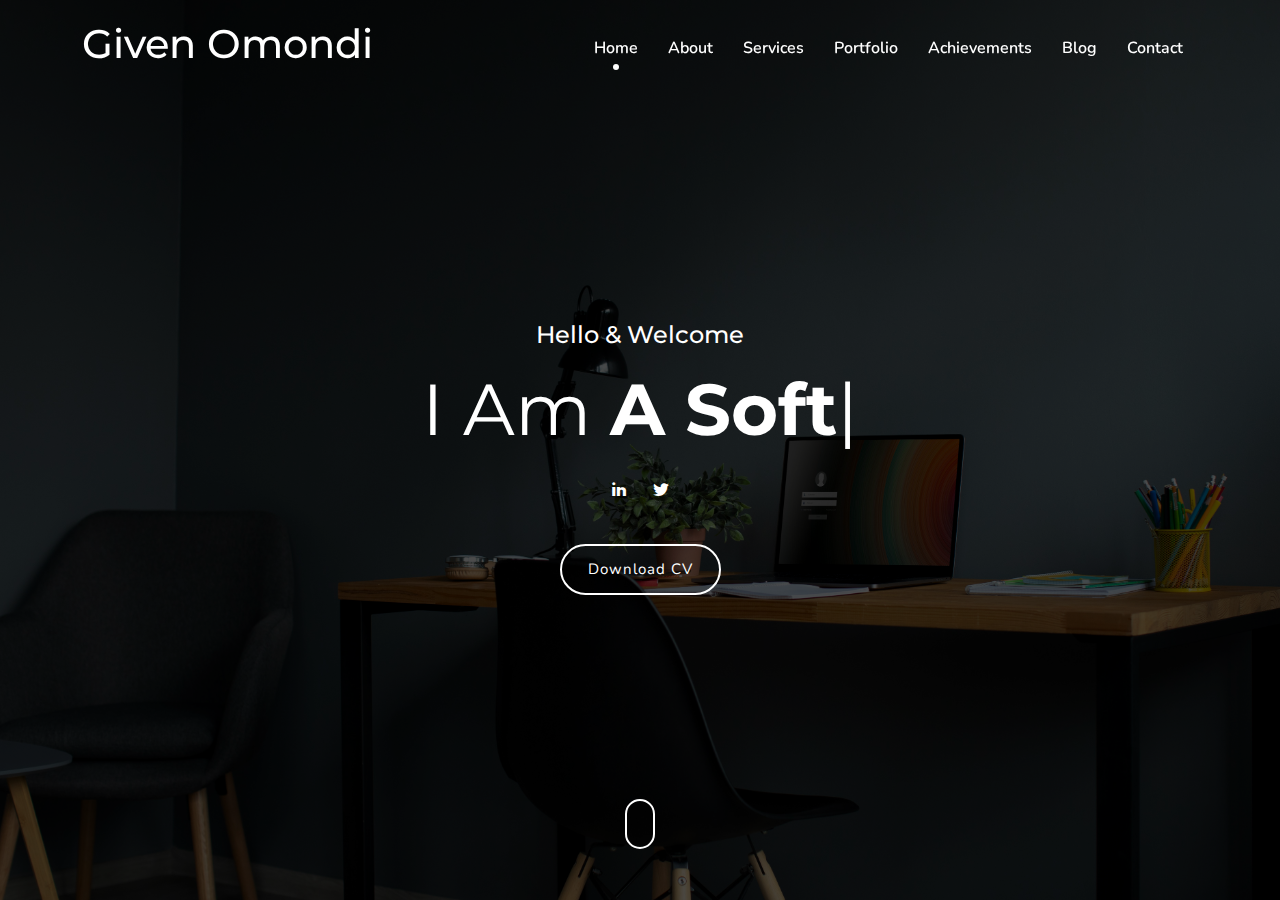
<file: index.html>
<!DOCTYPE html>
<html lang="en">
<head>
        <meta charset="UTF-8">
        <meta name="viewport" content="width=device-width, initial-scale=1">
        <title>Legion</title>
        <link rel="stylesheet" href="assets/css/bootstrap.min.css" />
        <link rel="stylesheet" href="assets/css/materialdesignicons.min.css">
        <link rel="stylesheet" href="assets/css/animate.min.css">
        <link rel="stylesheet" href="assets/css/style.css">
</head>

<body>

    <nav class="navbar navbar-expand-lg fixed-top custom-nav sticky">
        <div class="container">
            <a class='navbar-brand logo' href='index_1.html'>
                <h1>Given Omondi</h1>
            </a>
            <button class="navbar-toggler" type="button" data-bs-toggle="collapse" data-bs-target="#navbarSupportedContent" aria-controls="navbarSupportedContent" aria-expanded="true" aria-label="Toggle navigation">
                <i class="mdi mdi-menu"></i>
            </button>
            <div class="collapse navbar-collapse" id="navbarSupportedContent">
                <ul class="navbar-nav ms-auto">
                    <li class="nav-item active">
                        <a href="#" class="nav-link">Home</a>
                    </li>
                    <li class="nav-item">
                        <a href="about.html" class="nav-link">About</a>
                    </li>
                    <li class="nav-item">
                        <a href="#" class="nav-link">Services</a>
                        </li>
                        <li class="nav-item">
                            <a href="#" class="nav-link">Portfolio</a>
                        </li>
                        <li class="nav-item">
                            <a href="#" class="nav-link">Achievements</a>
                        </li>
                        <li class="nav-item">
                            <a href="#" class="nav-link">Blog</a>
                        </li>
                        <li class="nav-item">
                            <a href="#" class="nav-link">Contact</a>
                        </li>
                    </ul>
                </div>
            </div>
    </nav>

        <section class="home-bg section h-100vh" id="home">
            <div class="bg-overlay"></div>
                <div class="container z-index">
                    <div class="row justify-content-center">
                        <div class="col-lg-12">
                            <div class="text-white text-center">
                                <h4>Hello & Welcome</h4>
                                <h1 class="header_title mb-0 mt-3">I Am <span class="element fw-bold" data-elements="A Software."></span></h1>
                                <ul class="social_home list-unstyled text-center pt-4">
                                    <li class="list-inline-item"><a href="https://www.linkedin.com/in/given-omondi/"><i class="mdi mdi-linkedin"></i></a></li>
                                    <!-- <li class="list-inline-item"><a href="https://github.com/Legion-ke"><i class="mdi mdi-github"></i></a></li>
                                    <li class="list-inline-item"><a href="https://www.instagram.com/isthat_given/"><i class="mdi mdi-instagram"></i></a></li> -->
                                    <li class="list-inline-item"><a href="https://twitter.com/arsenmiles"><i class="mdi mdi-twitter"></i></a></li>
                                </ul>
                                <div class="header_btn">
                                    <a href="my_resume.pdf" class="btn btn-outline-custom btn-rounded mt-4">Download CV</a>
                                </div>
                            </div>
                        </div>
                    </div>
                </div>
            <div class="scroll_down">
                <a href="#about" class="scroll">
                    <i class="mbri-arrow-down text-white"></i>
                </a>
            </div>
        </section>


        <script src="https://cdn.jsdelivr.net/npm/bootstrap@5.3.3/dist/js/bootstrap.bundle.min.js"></script>
        <script src="assets/js/jquery.min.js"></script>
        <script src="assets/js/typed.js"></script>         
        <script>
            $(".element").each(function() {
                var $this = $(this);
                $this.typed({
                    strings: $this.attr('data-elements').split(','),
                    typeSpeed: 100,
                    backDelay: 3000
                });
            });
        </script>
        <script>
            $(document).ready(function() {
                // Smooth scrolling for navigation links
                $('a.scroll').on('click', function(event) {
                    if (this.hash !== '') {
                        event.preventDefault();
        
                        const hash = this.hash;
        
                        $('html, body').animate({
                            scrollTop: $(hash).offset().top
                        }, 800, function() {
                            window.location.hash = hash;
                        });
                    }
                });
            });
        </script>
        
</body>
</html>
</file>
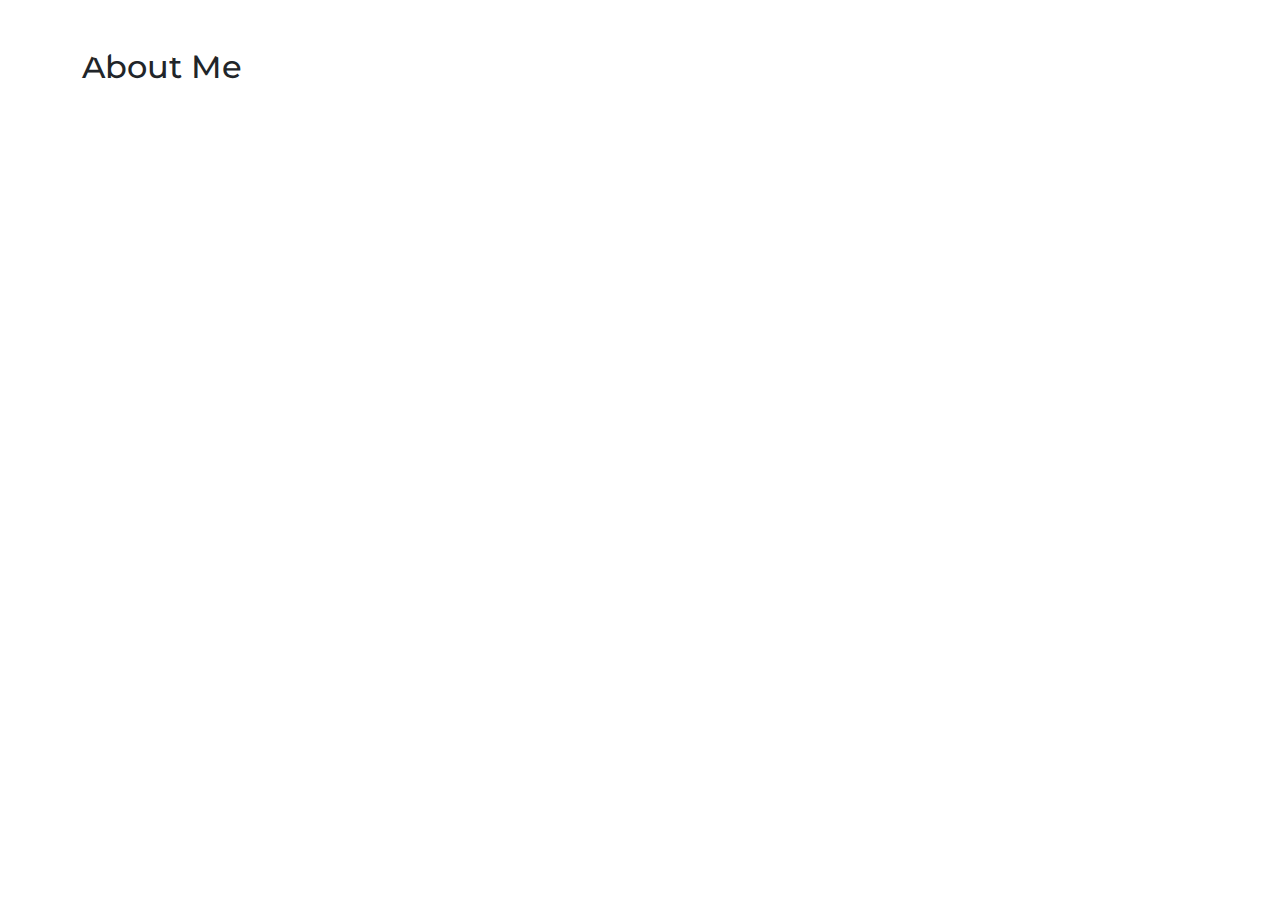
<file: about.html>
<!DOCTYPE html>
<html lang="en">
<head>
    <meta charset="UTF-8">
    <meta name="viewport" content="width=device-width, initial-scale=1">
    <title>Legion</title>
    <link rel="stylesheet" href="assets/css/bootstrap.min.css" />
    <link rel="stylesheet" href="assets/css/materialdesignicons.min.css">
    <link rel="stylesheet" href="assets/css/animate.min.css">
    <link rel="stylesheet" href="assets/css/style.css">
</head>
</head>
<body>
    <!-- Navigation bar code goes here -->
    <nav class="navbar navbar-expand-lg fixed-top custom-nav sticky">
        <div class="container">
            <a class='navbar-brand logo' href='index_1.html'>
                <h1>Given Omondi</h1>
            </a>
            <button class="navbar-toggler" type="button" data-bs-toggle="collapse" data-bs-target="#navbarSupportedContent" aria-controls="navbarSupportedContent" aria-expanded="true" aria-label="Toggle navigation">
                <i class="mdi mdi-menu"></i>
            </button>
            <div class="collapse navbar-collapse" id="navbarSupportedContent">
                <ul class="navbar-nav ms-auto">
                    <li class="nav-item active">
                        <a href="#" class="nav-link">Home</a>
                    </li>
                    <li class="nav-item">
                        <a href="about.html" class="nav-link">About</a>
                    </li>
                    <li class="nav-item">
                        <a href="#" class="nav-link">Services</a>
                        </li>
                        <li class="nav-item">
                            <a href="#" class="nav-link">Portfolio</a>
                        </li>
                        <li class="nav-item">
                            <a href="#" class="nav-link">Achievements</a>
                        </li>
                        <li class="nav-item">
                            <a href="#" class="nav-link">Blog</a>
                        </li>
                        <li class="nav-item">
                            <a href="#" class="nav-link">Contact</a>
                        </li>
                    </ul>
                </div>
            </div>
    </nav>

    <section class="section" id="about">
        <div class="container">
            <h2>About Me</h2>
            <!-- Add your about content here -->
        </div>
    </section>

    <!-- Add JavaScript links here -->
</body>
</html>
</file>
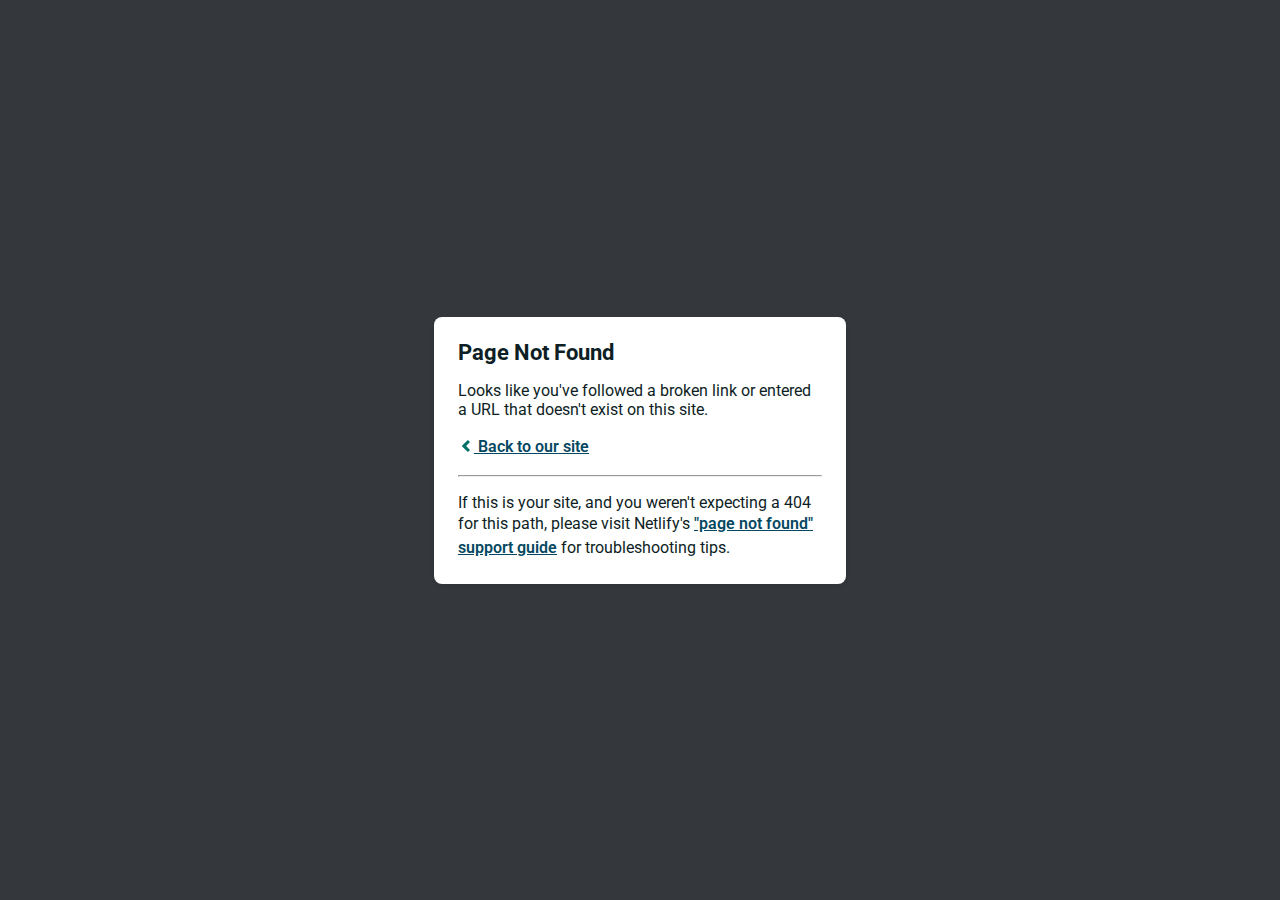
<file: assets/fonts/materialdesignicons-webfontdf71.html>
<!DOCTYPE html>
<html>
  <head>
    <meta charset="utf-8">
    <meta name="viewport" content="width=device-width, initial-scale=1.0, maximum-scale=1.0, user-scalable=no">

    <title>Page Not Found</title>
    <link href='https://fonts.googleapis.com/css?family=Roboto:400,700&subset=latin,latin-ext' rel='stylesheet' type='text/css'>
    <style>
    body {
      font-family: -apple-system, BlinkMacSystemFont, "Segoe UI", Roboto, Helvetica, Arial, sans-serif, "Apple Color Emoji", "Segoe UI Emoji", "Segoe UI Symbol";
      background: rgb(52, 56, 60);
      color: white;
      overflow: hidden;
      margin: 0;
      padding: 0;
    }

    h1 {
      margin: 0;
      font-size: 22px;
      line-height: 24px;
    }

    .main {
      position: relative;
      display: flex;
      flex-direction: column;
      align-items: center;
      justify-content: center;
      height: 100vh;
      width: 100vw;
    }

    .card {
      position: relative;
      display: flex;
      flex-direction: column;
      width: 75%;
      max-width: 364px;
      padding: 24px;
      background: white;
      color: rgb(14, 30, 37);
      border-radius: 8px;
      box-shadow: 0 2px 4px 0 rgba(14, 30, 37, .16);
    }

    a {
      margin: 0;
      font-weight: 600;
      line-height: 24px;
      color: #054861;
    }

    a svg {
      position: relative;
      top: 2px;
    }

    a:hover,
    a:focus {
      text-decoration: none;
    }

    a:hover svg path{
      fill: #007067;
    }

    p:last-of-type {
      margin-bottom: 0;
    }

    </style>
  </head>
  <body>
    <div class="main">
      <div class="card">
        <div class="header">
          <h1>Page Not Found</h1>
        </div>
        <div class="body">
          <p>Looks like you've followed a broken link or entered a URL that doesn't exist on this site.</p>
          <p>
            <a id="back-link" href="/">
              <svg xmlns="http://www.w3.org/2000/svg" width="16" height="16" viewBox="0 0 16 16">
                <path fill="#007067" d="M11.9998836,4.09370803 L8.55809517,7.43294953 C8.23531459,7.74611298 8.23531459,8.25388736 8.55809517,8.56693769 L12,11.9062921 L9.84187871,14 L4.24208544,8.56693751 C3.91930485,8.25388719 3.91930485,7.74611281 4.24208544,7.43294936 L9.84199531,2 L11.9998836,4.09370803 Z"/>
              </svg>
              Back to our site
             </a>
          </p>
          <hr><p>If this is your site, and you weren't expecting a 404 for this path, please visit Netlify's <a href="https://answers.netlify.com/t/support-guide-i-ve-deployed-my-site-but-i-still-see-page-not-found/125?utm_source=404page&utm_campaign=community_tracking">"page not found" support guide</a> for troubleshooting tips.
          </p>
        </div>
      </div>
    </div>
    <script>
      (function() {
        if (document.referrer && document.location.host && document.referrer.match(new RegExp("^https?://" + document.location.host))) {
          document.getElementById("back-link").setAttribute("href", document.referrer);
        }
      })();
    </script>
  </body>
</html>
</file>
<file: assets/css/style.css>
@import url("https://fonts.googleapis.com/css?family=Montserrat:400,500,600|Nunito:400,600,700");
body {
  font-family: "Nunito", sans-serif;
  overflow-x: hidden;
}

h1,
h2,
h3,
h4,
h5,
h6 {
  font-family: "Montserrat", sans-serif;
}

h1.fw-bold,
h2.fw-bold,
h3.fw-bold,
h4.fw-bold,
h5.fw-bold,
h6.fw-bold {
  font-weight: 600 !important;
}

a,
a:hover,
a:focus,
button,
button:focus {
  text-decoration: none !important;
  outline: none !important;
  box-shadow: none !important;
}

::selection {
  background: rgba(166, 175, 189, 0.3);
}

::-moz-selection {
  background: rgba(166, 175, 189, 0.3);
}

#preloader {
  position: fixed;
  top: 0;
  left: 0;
  right: 0;
  bottom: 0;
  background-color: #fff;
  z-index: 9999999;
}

#status {
  width: 40px;
  height: 40px;
  position: absolute;
  left: 50%;
  top: 50%;
  margin: -20px 0 0 -20px;
}

.spinner {
  margin: 0 auto;
  font-size: 10px;
  position: relative;
  text-indent: -9999em;
  border-top: 5px solid rgba(0, 0, 0, 0.2);
  border-right: 5px solid rgba(0, 0, 0, 0.2);
  border-bottom: 5px solid rgba(0, 0, 0, 0.2);
  border-left: 5px solid #000;
  -webkit-transform: translateZ(0);
  -ms-transform: translateZ(0);
  transform: translateZ(0);
  -webkit-animation: load8 1.1s infinite linear;
  animation: load8 1.1s infinite linear;
}

.spinner,
.spinner:after {
  border-radius: 50%;
  width: 40px;
  height: 40px;
}

@-webkit-keyframes load8 {
  0% {
    -webkit-transform: rotate(0deg);
    transform: rotate(0deg);
  }
  100% {
    -webkit-transform: rotate(360deg);
    transform: rotate(360deg);
  }
}
@keyframes load8 {
  0% {
    -webkit-transform: rotate(0deg);
    transform: rotate(0deg);
  }
  100% {
    -webkit-transform: rotate(360deg);
    transform: rotate(360deg);
  }
}
.back_top {
  text-align: center;
  position: fixed;
  bottom: 15px;
  height: 35px;
  width: 35px;
  background-color: #000;
  display: none;
  z-index: 10000;
  border-radius: 3px;
  right: 20px;
  transition: all 0.5s;
}
.back_top i {
  color: #fff;
  line-height: 35px;
  font-size: 12px;
  display: block;
}

.section {
  padding-top: 80px;
  padding-bottom: 80px;
  position: relative;
  background-color: #fff;
}

.bg-dark {
  background-color: #000;
}

.bg-custom {
  background-color: #000;
}

.text-dark {
  color: #000 !important;
}



.page_link {
  font-size: 14px;
}
.page_link a {
  color: rgba(255, 255, 255, 0.55);
}

.text-muted {
  color: #777;
}

.text-custom {
  color: #000 !important;
}

.h-100vh {
  height: 100vh;
}

.z-index {
  z-index: 2;
}

.bg-custom {
  background-color: #000;
}

.section-main-title {
  max-width: 570px;
}

.main-title-border::after,
.main-title-border::before {
  display: inline-block;
  margin-top: -7px;
  vertical-align: middle;
  content: "";
  background-color: #d0d0d0;
  width: 30px;
  height: 1px;
}

.main-title-border i {
  font-size: 20px;
}

.bg-overlay-gredient {
  background: linear-gradient(32deg, rgba(18, 166, 181, 0.8) 0%, rgba(16, 12, 242, 0.7) 100%);
  position: absolute;
  top: 0;
  right: 0;
  left: 0;
  bottom: 0;
  width: 100%;
  height: 100%;
}

.bg-overlay {
  background: rgba(0, 0, 0, 0.7);
  position: absolute;
  top: 0;
  right: 0;
  left: 0;
  bottom: 0;
  width: 100%;
  height: 100%;
}

.btn {
  padding: 12px 26px;
}

.btn-rounded {
  border-radius: 30px;
}

.btn-outline-custom {
  background-color: transparent;
  border: 2px solid #fff;
  color: #fff;
  letter-spacing: 1px;
  transition: all 0.5s;
  font-size: 15px;
}

.btn-outline-custom:hover,
.btn-outline-custom:focus,
.btn-outline-custom:active,
.btn-outline-custom.active,
.btn-outline-custom.focus,
.btn-outline-custom:active,
.btn-outline-custom:focus,
.btn-outline-custom:hover,
.open > .dropdown-toggle.btn-outline-custom {
  background-color: #fff !important;
  border-color: #fff !important;
  color: #000 !important;
}

.btn-outline-black {
  background-color: transparent;
  border: 2px solid #000;
  color: #000;
  font-weight: 600;
  letter-spacing: 1px;
  transition: all 0.5s;
  font-size: 15px;
}

.btn-outline-black:hover,
.btn-outline-black:focus,
.btn-outline-black:active,
.btn-outline-black.active,
.btn-outline-black.focus,
.btn-outline-black:active,
.btn-outline-black:focus,
.btn-outline-black:hover,
.open > .dropdown-toggle.btn-outline-black {
  background-color: #000 !important;
  border-color: #000 !important;
  color: #fff !important;
}


.btn-custom:hover,
.btn-custom:focus,
.btn-custom:active,
.btn-custom.active,
.btn-custom.focus,
.btn-custom:active,
.btn-custom:focus,
.btn-custom:hover,
.open > .dropdown-toggle.btn-custom {
  background-color: #fff;
  border-color: #000;
  color: #000;
}

.home-bg {
  background-image: url(../images/modern-2.jpg);
  background-position: center center;
  background-size: cover;
  position: relative;
  display: flex;
  align-items: center;
}

.home-table-center {
  display: table-cell;
  vertical-align: middle;
}

.home-table {
  display: table;
  width: 100%;
  height: 100%;
}

.header_title {
  font-size: 72px;
  font-weight: 400;
  line-height: 1.2;
  text-transform: capitalize;
}

.header_subtitle {
  line-height: 2;
  font-size: 18px;
  max-width: 600px;
}

.social_home li a {
  font-size: 18px;
  color: #ffffff;
  display: inline-block;
  width: 30px;
  text-align: center;
}

.scroll_down {
  position: absolute;
  bottom: 5vh;
  width: 100%;
  text-align: center;
  color: #fff;
  font-size: 13px;
  z-index: 8;
}
.scroll_down i {
  position: relative;
  -webkit-animation: bounce 2s infinite;
  animation: bounce 2s infinite;
  height: 50px;
  width: 30px;
  line-height: 60px;
  border-radius: 30px;
  border: 2px solid #ffffff;
  display: inline-block;
  color: #fff;
  font-size: 12px;
}
.scroll_down i:after {
  content: "";
  position: absolute;
  top: 0;
  left: 0;
  width: 100%;
  height: 100%;
  border-radius: 50%;
  z-index: -1;
  transition: all 0.2s;
}

.custom-nav {
  padding: 15px 0px;
  width: 100%;
  border-radius: 0px;
  z-index: 999;
  margin-bottom: 0px;
  transition: all 0.5s ease-in-out;
  background-color: transparent;
}
.custom-nav.stickyadd {
  background-color: #fff;
  padding: 8px 0;
  box-shadow: 0px 0px 18px 1px rgba(0, 0, 0, 0.1);
}
.custom-nav.stickyadd .navbar-nav li a {
  color: #000;
}
.custom-nav.stickyadd .navbar-nav li a:before {
  background: #000 !important;
}
.custom-nav .navbar-nav li a {
  color: #fff;
  font-size: 16px;
  background-color: transparent !important;
  padding: 15px 0;
  position: relative;
  margin: 0 7px;
  font-weight: 600;
  transition: all 0.4s;
}

.custom-nav .navbar-nav li.active a:before,
.custom-nav .navbar-nav li:hover a:before,
.custom-nav .navbar-nav li:active a:before,
.custom-nav.stickyadd .navbar-nav li.active a:before,
.custom-nav.stickyadd .navbar-nav li:hover a:before,
.custom-nav.stickyadd .navbar-nav li:active a:before {
  opacity: 1;
}

.custom-nav .navbar-nav li a:before,
.custom-nav.stickyadd .navbar-nav li a:before {
  content: "";
  position: absolute;
  left: 50%;
  bottom: 10%;
  height: 6px;
  width: 6px;
  background: #fff;
  border-radius: 50%;
  opacity: 0;
  transform: translateX(-50%);
  -webkit-transition: all 0.3s ease 0s;
  -o-transition: all 0.3s ease 0s;
  transition: all 0.3s ease 0s;
}

.navbar-toggler {
  font-size: 24px;
  margin-top: 5px;
  margin-bottom: 0px;
  color: #ffffff;
}

.navbar-toggle {
  font-size: 24px;
  margin-top: 5px;
  margin-bottom: 0px;
  color: #ffffff;
}

.nav .open > a,
.nav .open > a:focus,
.nav .open > a:hover {
  background-color: transparent;
  border-color: #337ab7;
}
.logo {
  color: #777;
}
.logo .logo-light {
  display: inline-block;
}

.stickyadd .logo .logo-dark {
  display: inline-block;
}
.stickyadd .logo .logo-light {
  display: none;
}

.logo .logo-dark {
  display: none;
}

.custom-nav .navbar-brand.logo img {
  height: 28px;
}
.custom-nav .logo {
  color: #fff;
  font-size: 1.8rem;
}

@media (max-width: 768px) {
  .custom-nav {
    margin-top: 0px;
    padding: 10px 0px !important;
    background-color: #fff !important;
  }
  .custom-nav .logo {
    color: #000;
  }
  .custom-nav .navbar-nav li a {
    margin: 0 0px;
    padding: 6px 0;
    color: rgba(0, 0, 0, 0.55) !important;
  }
  .custom-nav .navbar-nav li a:before {
    content: "";
    display: none;
  }
  .custom-nav .navbar-nav li.active a {
    color: #000 !important;
  }
  .custom-nav > .container {
    width: 90%;
  }
  .custom-nav .logo .logo-dark {
    display: inline-block;
  }
  .custom-nav .logo .logo-light {
    display: none;
  }
  .custom-nav .navbar-brand.logo img {
    height: 26px;
  }
  .navbar-nav {
    margin-top: 0px;
  }
  .navbar-toggler {
    font-size: 29px;
    margin-top: 0px;
    margin-bottom: 0px;
    color: #000;
  }
  .header_title {
    font-size: 40px;
    line-height: 1.2;
  }
  .header_subtitle {
    font-size: 15px;
    line-height: 1.8;
  }
  .home-bg,
  .h-100vh.jarallax,
  .h-100vh.bg-dark,
  .home-bg-slider .carousel-item {
    padding: 170px 0 110px 0;
  }
  .h-100vh,
  .home-bg-slider .carousel-item {
    height: auto;
  }
  .scroll_down {
    display: none;
  }
  .clip-home {
    clip-path: none;
  }
  .custom-nav .navbar-brand.logo img {
    height: 26px;
  }
  .about-detail .about-work li::after,
  .work_menu li:after {
    display: none;
    content: "";
  }
  .about-detail .about-work li {
    margin-right: 7px;
    margin-left: 7px;
  }
  .copy-rights {
    line-height: 26px;
  }
  .float_none.float-right,
  .float_none.float-left {
    float: none !important;
    text-align: center;
  }
  .work_menu li a {
    margin: 8px 10px;
  }
  .comment_blog .comment_read:nth-child(odd) {
    margin-left: 34px;
  }
  .blog_detail h4 {
    font-size: 18px;
  }
  .blog_detail p.blockquote {
    font-size: 14px !important;
  }
}
@media (max-width: 576px) {
  .section {
    padding: 50px 0;
  }
  .home-bg {
    padding: 146px 0;
  }
}
.section-title {
  position: relative;
  font-size: var(--h2-font-size);
  color: var(--first-color);
  margin-top: var(--mb-2);
  margin-bottom: var(--mb-4);
  text-align: center;
}

.section-title::after {
  position: absolute;
  content: '';
  width: 64px;
  height: 0.18rem;
  left: 0;
  right: 0;
  margin: auto;
  top: 2rem;
  background-color: var(--first-color);
}

.section {
  padding-top: 3rem;
  padding-bottom: 2rem;
}
</file>
